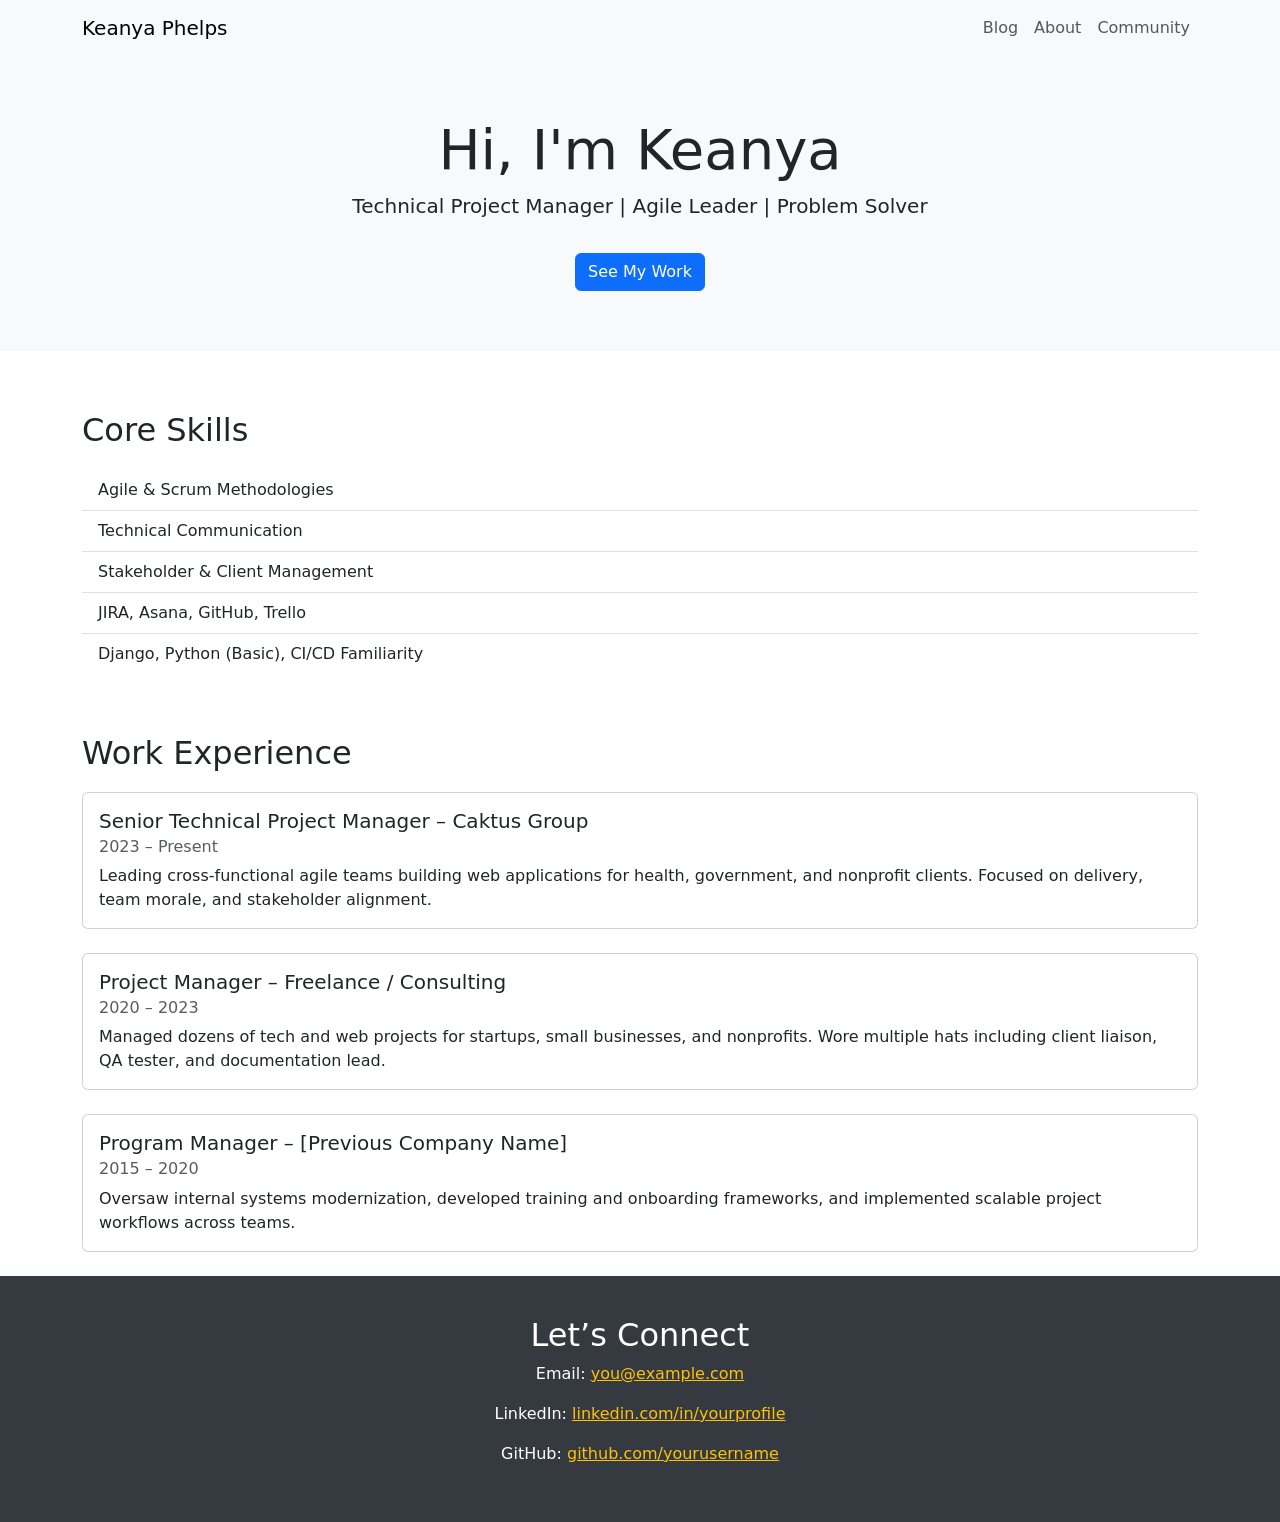
<file: index.html>
<!DOCTYPE html>
<html lang="en">
<head>
  <meta charset="UTF-8">
  <meta name="viewport" content="width=device-width, initial-scale=1">
  <title>Keanya Phelps | Technical Project Manager</title>
  <link href="https://cdn.jsdelivr.net/npm/bootstrap@5.3.2/dist/css/bootstrap.min.css" rel="stylesheet">
  <style>
    .hero {
      background-color: #f8f9fa;
      padding: 60px 0;
      text-align: center;
    }
    .section-title {
      margin-top: 60px;
      margin-bottom: 20px;
    }
    .contact {
      background-color: #343a40;
      color: white;
      padding: 40px 0;
    }
    .contact a {
      color: #ffc107;
    }
  </style>
</head>
<body>

  <!-- Navigation -->
  <nav class="navbar navbar-expand-lg navbar-light bg-light">
    <div class="container">
      <a class="navbar-brand" href="index.html">Keanya Phelps</a>
      <button class="navbar-toggler" type="button" data-bs-toggle="collapse" data-bs-target="#navbarNav">
        <span class="navbar-toggler-icon"></span>
      </button>
      <div class="collapse navbar-collapse" id="navbarNav">
        <ul class="navbar-nav ms-auto">
          <li class="nav-item"><a class="nav-link" href="blogs.html">Blog</a></li>
          <li class="nav-item"><a class="nav-link" href="about.html">About</a></li>
          <li class="nav-item"><a class="nav-link" href="talks.html">Community</a></li>
        </ul>
      </div>
    </div>
  </nav>

  <!-- Hero Section -->
  <section class="hero">
    <div class="container">
      <h1 class="display-4">Hi, I'm Keanya</h1>
      <p class="lead">Technical Project Manager | Agile Leader | Problem Solver</p>
      <a href="#projects" class="btn btn-primary mt-3">See My Work</a>
    </div>
  </section>

  <!-- Skills Section -->
  <section class="container">
    <h2 class="section-title">Core Skills</h2>
    <ul class="list-group list-group-flush">
      <li class="list-group-item">Agile & Scrum Methodologies</li>
      <li class="list-group-item">Technical Communication</li>
      <li class="list-group-item">Stakeholder & Client Management</li>
      <li class="list-group-item">JIRA, Asana, GitHub, Trello</li>
      <li class="list-group-item">Django, Python (Basic), CI/CD Familiarity</li>
    </ul>
  </section>

<!-- Work Experience Section -->
<section id="experience" class="container">
  <h2 class="section-title">Work Experience</h2>

  <div class="row">
    <div class="col-md-12">
      <div class="card mb-4">
        <div class="card-body">
          <h5 class="card-title">Senior Technical Project Manager – Caktus Group</h5>
          <h6 class="card-subtitle mb-2 text-muted">2023 – Present</h6>
          <p class="card-text">
            Leading cross-functional agile teams building web applications for health, government, and nonprofit clients. Focused on delivery, team morale, and stakeholder alignment.
          </p>
        </div>
      </div>

      <div class="card mb-4">
        <div class="card-body">
          <h5 class="card-title">Project Manager – Freelance / Consulting</h5>
          <h6 class="card-subtitle mb-2 text-muted">2020 – 2023</h6>
          <p class="card-text">
            Managed dozens of tech and web projects for startups, small businesses, and nonprofits. Wore multiple hats including client liaison, QA tester, and documentation lead.
          </p>
        </div>
      </div>

      <div class="card mb-4">
        <div class="card-body">
          <h5 class="card-title">Program Manager – [Previous Company Name]</h5>
          <h6 class="card-subtitle mb-2 text-muted">2015 – 2020</h6>
          <p class="card-text">
            Oversaw internal systems modernization, developed training and onboarding frameworks, and implemented scalable project workflows across teams.
          </p>
        </div>
      </div>
    </div>
  </div>
</section>

      


  <!-- Contact -->
  <section class="contact text-center">
    <div class="container">
      <h2>Let’s Connect</h2>
      <p>Email: <a href="mailto:you@example.com">you@example.com</a></p>
      <p>LinkedIn: <a href="https://linkedin.com/in/yourprofile" target="_blank">linkedin.com/in/yourprofile</a></p>
      <p>GitHub: <a href="https://github.com/yourusername" target="_blank">github.com/yourusername</a></p>
    </div>
  </section>

  <script src="https://cdn.jsdelivr.net/npm/bootstrap@5.3.2/dist/js/bootstrap.bundle.min.js"></script>
</body>
</html>
</file>
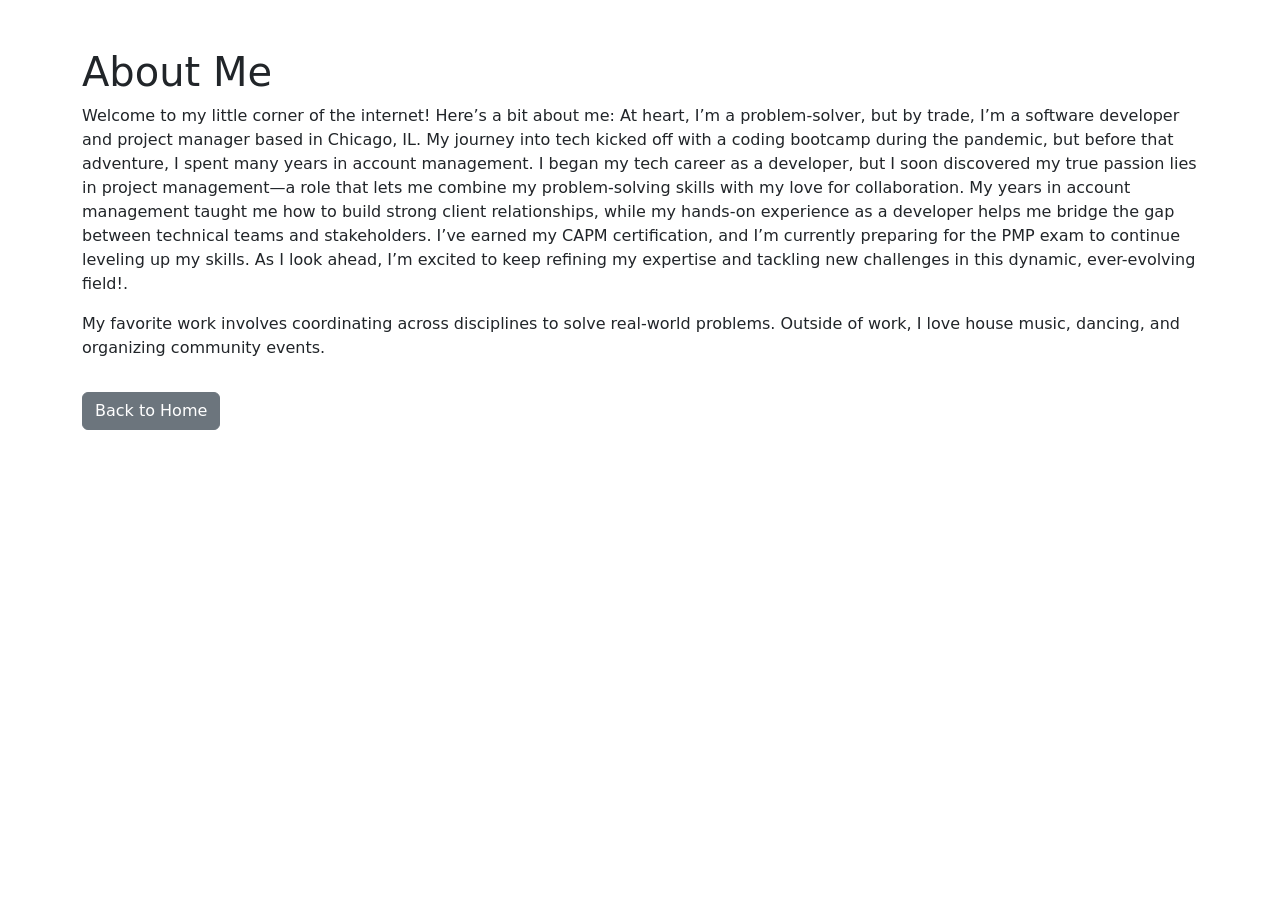
<file: about.html>
<!DOCTYPE html>
<html lang="en">
<head>
  <meta charset="UTF-8" />
  <meta name="viewport" content="width=device-width, initial-scale=1" />
  <title>About Me | Keanya Phelps</title>
  <link href="https://cdn.jsdelivr.net/npm/bootstrap@5.3.2/dist/css/bootstrap.min.css" rel="stylesheet" />
</head>
<body>
  <div class="container py-5">
    <h1>About Me</h1>
    <p>Welcome to my little corner of the internet! Here’s a bit about me: At heart, I’m a problem-solver, but by trade, I’m a software developer and project manager based in Chicago, IL. My journey into tech kicked off with a coding bootcamp during the pandemic, but before that adventure, I spent many years in account management. I began my tech career as a developer, but I soon discovered my true passion lies in project management—a role that lets me combine my problem-solving skills with my love for collaboration. My years in account management taught me how to build strong client relationships, while my hands-on experience as a developer helps me bridge the gap between technical teams and stakeholders. I’ve earned my CAPM certification, and I’m currently preparing for the PMP exam to continue leveling up my skills. As I look ahead, I’m excited to keep refining my expertise and tackling new challenges in this dynamic, ever-evolving field!.</p>
    <p>My favorite work involves coordinating across disciplines to solve real-world problems. Outside of work, I love house music, dancing, and organizing community events.</p>
    <a href="index.html" class="btn btn-secondary mt-3">Back to Home</a>
  </div>
</body>
</html>
</file>
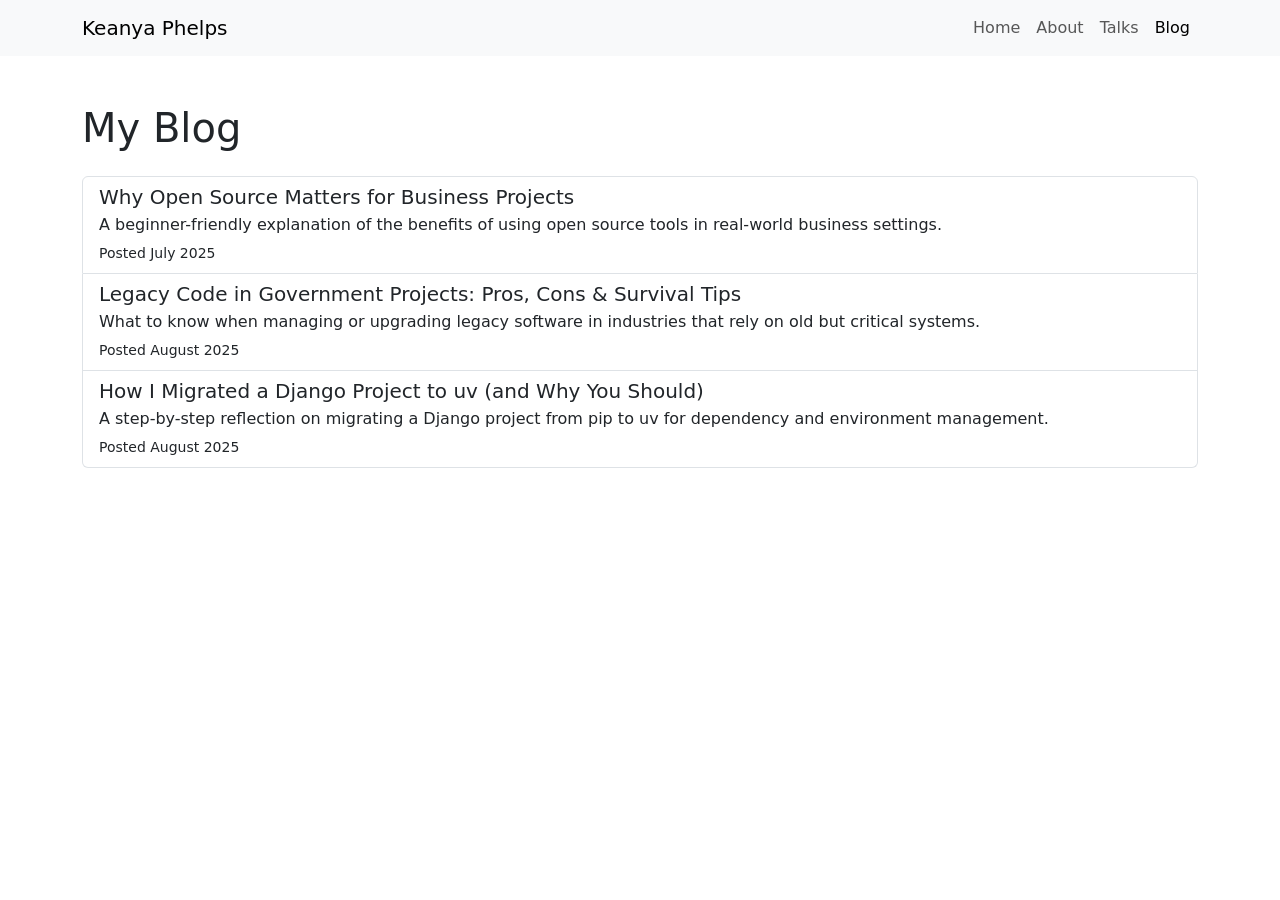
<file: blogs.html>
<!DOCTYPE html>
<html lang="en">
<head>
  <meta charset="UTF-8" />
  <meta name="viewport" content="width=device-width, initial-scale=1" />
  <title>Blog | Keanya Phelps</title>
  <link href="https://cdn.jsdelivr.net/npm/bootstrap@5.3.2/dist/css/bootstrap.min.css" rel="stylesheet" />
</head>
<body>

  <!-- Navigation -->
  <nav class="navbar navbar-expand-lg navbar-light bg-light">
    <div class="container">
      <a class="navbar-brand" href="index.html">Keanya Phelps</a>
      <button class="navbar-toggler" type="button" data-bs-toggle="collapse" data-bs-target="#navbarNav">
        <span class="navbar-toggler-icon"></span>
      </button>
      <div class="collapse navbar-collapse" id="navbarNav">
        <ul class="navbar-nav ms-auto">
          <li class="nav-item"><a class="nav-link" href="index.html">Home</a></li>
          <li class="nav-item"><a class="nav-link" href="about.html">About</a></li>
          <li class="nav-item"><a class="nav-link" href="talks.html">Talks</a></li>
          <li class="nav-item"><a class="nav-link active" href="blogs.html">Blog</a></li>
        </ul>
      </div>
    </div>
  </nav>

  <!-- Blog Section -->
  <div class="container py-5">
    <h1 class="mb-4">My Blog</h1>
    
    <div class="list-group">
      <a href="https://yourblogplatform.com/blog/why-open-source-matters" target="_blank" class="list-group-item list-group-item-action">
        <h5 class="mb-1">Why Open Source Matters for Business Projects</h5>
        <p class="mb-1">A beginner-friendly explanation of the benefits of using open source tools in real-world business settings.</p>
        <small>Posted July 2025</small>
      </a>

      <a href="https://yourblogplatform.com/blog/legacy-code-in-government" target="_blank" class="list-group-item list-group-item-action">
        <h5 class="mb-1">Legacy Code in Government Projects: Pros, Cons & Survival Tips</h5>
        <p class="mb-1">What to know when managing or upgrading legacy software in industries that rely on old but critical systems.</p>
        <small>Posted August 2025</small>
      </a>

      <a href="https://yourblogplatform.com/blog/uv-migration-django" target="_blank" class="list-group-item list-group-item-action">
        <h5 class="mb-1">How I Migrated a Django Project to uv (and Why You Should)</h5>
        <p class="mb-1">A step-by-step reflection on migrating a Django project from pip to uv for dependency and environment management.</p>
        <small>Posted August 2025</small>
      </a>
    </div>
  </div>

</body>
</html>
</file>
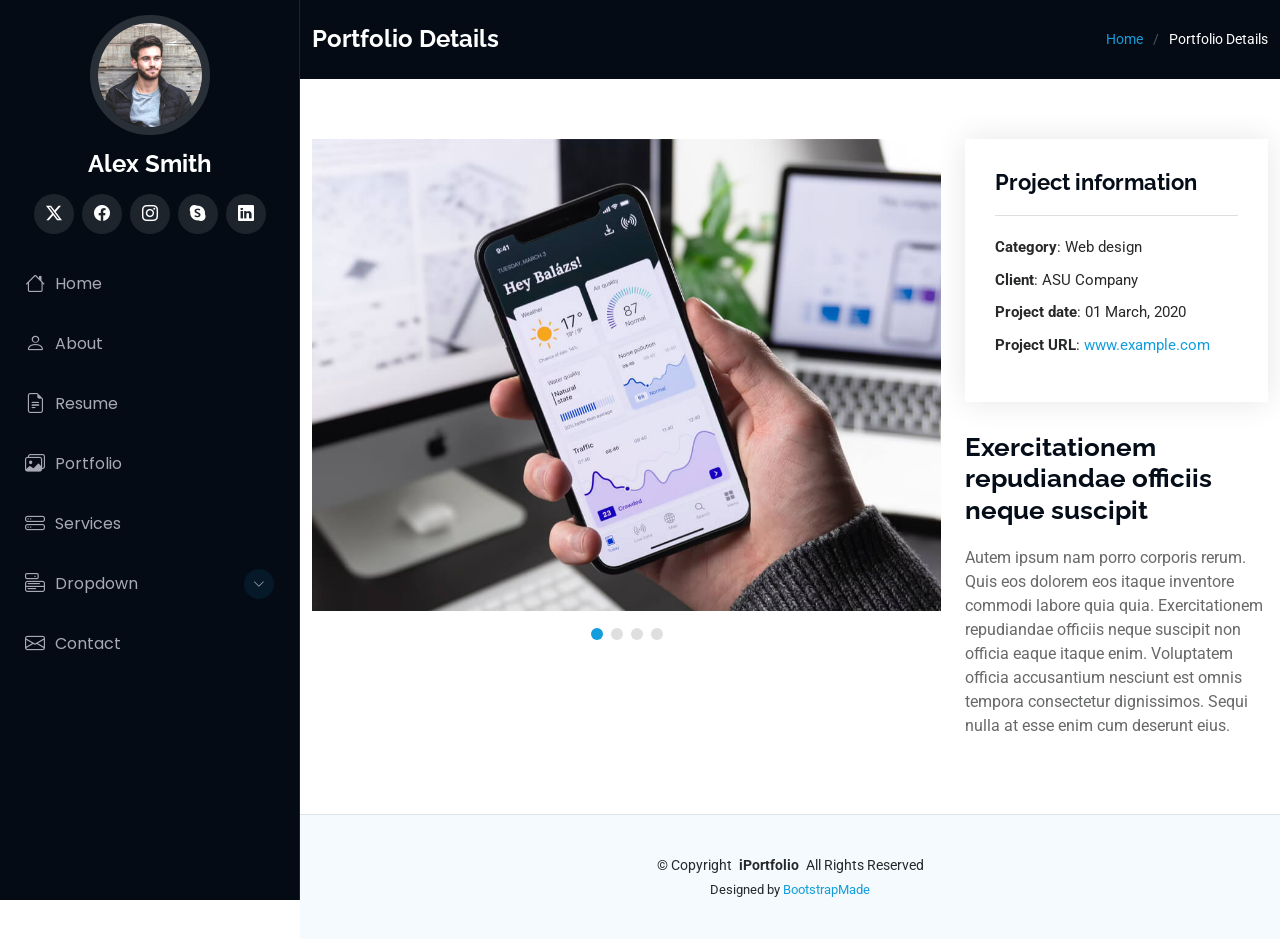
<file: portfolio-details.html>
<!DOCTYPE html>
<html lang="en">
  <head>
    <meta charset="utf-8" />
    <meta content="width=device-width, initial-scale=1.0" name="viewport" />
    <title>Portfolio Details - iPortfolio Bootstrap Template</title>
    <meta content="" name="description" />
    <meta content="" name="keywords" />

    <!-- Favicons -->
    <link href="assets/img/favicon.png" rel="icon" />
    <link href="assets/img/apple-touch-icon.png" rel="apple-touch-icon" />

    <!-- Fonts -->
    <link href="https://fonts.googleapis.com" rel="preconnect" />
    <link href="https://fonts.gstatic.com" rel="preconnect" crossorigin />
    <link
      href="https://fonts.googleapis.com/css2?family=Roboto:ital,wght@0,100;0,300;0,400;0,500;0,700;0,900;1,100;1,300;1,400;1,500;1,700;1,900&family=Poppins:ital,wght@0,100;0,200;0,300;0,400;0,500;0,600;0,700;0,800;0,900;1,100;1,200;1,300;1,400;1,500;1,600;1,700;1,800;1,900&family=Raleway:ital,wght@0,100;0,200;0,300;0,400;0,500;0,600;0,700;0,800;0,900;1,100;1,200;1,300;1,400;1,500;1,600;1,700;1,800;1,900&display=swap"
      rel="stylesheet"
    />

    <!-- Vendor CSS Files -->
    <link
      href="assets/vendor/bootstrap/css/bootstrap.min.css"
      rel="stylesheet"
    />
    <link
      href="assets/vendor/bootstrap-icons/bootstrap-icons.css"
      rel="stylesheet"
    />
    <link href="assets/vendor/aos/aos.css" rel="stylesheet" />
    <link
      href="assets/vendor/glightbox/css/glightbox.min.css"
      rel="stylesheet"
    />
    <link href="assets/vendor/swiper/swiper-bundle.min.css" rel="stylesheet" />

    <!-- Main CSS File -->
    <link href="assets/css/main.css" rel="stylesheet" />

    <!-- =======================================================
  * Template Name: iPortfolio
  * Template URL: https://bootstrapmade.com/iportfolio-bootstrap-portfolio-websites-template/
  * Updated: Jun 29 2024 with Bootstrap v5.3.3
  * Author: BootstrapMade.com
  * License: https://bootstrapmade.com/license/
  ======================================================== -->
  </head>

  <body class="portfolio-details-page">
    <header id="header" class="header dark-background d-flex flex-column">
      <i class="header-toggle d-xl-none bi bi-list"></i>

      <div class="profile-img">
        <img
          src="assets/img/my-profile-img.jpg"
          alt=""
          class="img-fluid rounded-circle"
        />
      </div>

      <a
        href="index.html"
        class="logo d-flex align-items-center justify-content-center"
      >
        <!-- Uncomment the line below if you also wish to use an image logo -->
        <!-- <img src="assets/img/logo.png" alt=""> -->
        <h1 class="sitename">Alex Smith</h1>
      </a>

      <div class="social-links text-center">
        <a href="#" class="twitter"><i class="bi bi-twitter-x"></i></a>
        <a href="#" class="facebook"><i class="bi bi-facebook"></i></a>
        <a href="#" class="instagram"><i class="bi bi-instagram"></i></a>
        <a href="#" class="google-plus"><i class="bi bi-skype"></i></a>
        <a href="#" class="linkedin"><i class="bi bi-linkedin"></i></a>
      </div>

      <nav id="navmenu" class="navmenu">
        <ul>
          <li>
            <a href="#hero"><i class="bi bi-house navicon"></i>Home</a>
          </li>
          <li>
            <a href="#about"><i class="bi bi-person navicon"></i> About</a>
          </li>
          <li>
            <a href="#resume"
              ><i class="bi bi-file-earmark-text navicon"></i> Resume</a
            >
          </li>
          <li>
            <a href="#portfolio"
              ><i class="bi bi-images navicon"></i> Portfolio</a
            >
          </li>
          <li>
            <a href="#services"
              ><i class="bi bi-hdd-stack navicon"></i> Services</a
            >
          </li>
          <li class="dropdown">
            <a href="#"
              ><i class="bi bi-menu-button navicon"></i> <span>Dropdown</span>
              <i class="bi bi-chevron-down toggle-dropdown"></i
            ></a>
            <ul>
              <li><a href="#">Dropdown 1</a></li>
              <li class="dropdown">
                <a href="#"
                  ><span>Deep Dropdown</span>
                  <i class="bi bi-chevron-down toggle-dropdown"></i
                ></a>
                <ul>
                  <li><a href="#">Deep Dropdown 1</a></li>
                  <li><a href="#">Deep Dropdown 2</a></li>
                  <li><a href="#">Deep Dropdown 3</a></li>
                  <li><a href="#">Deep Dropdown 4</a></li>
                  <li><a href="#">Deep Dropdown 5</a></li>
                </ul>
              </li>
              <li><a href="#">Dropdown 2</a></li>
              <li><a href="#">Dropdown 3</a></li>
              <li><a href="#">Dropdown 4</a></li>
            </ul>
          </li>
          <li>
            <a href="#contact"
              ><i class="bi bi-envelope navicon"></i> Contact</a
            >
          </li>
        </ul>
      </nav>
    </header>

    <main class="main">
      <!-- Page Title -->
      <div class="page-title dark-background">
        <div
          class="container d-lg-flex justify-content-between align-items-center"
        >
          <h1 class="mb-2 mb-lg-0">Portfolio Details</h1>
          <nav class="breadcrumbs">
            <ol>
              <li><a href="index.html">Home</a></li>
              <li class="current">Portfolio Details</li>
            </ol>
          </nav>
        </div>
      </div>
      <!-- End Page Title -->

      <!-- Portfolio Details Section -->
      <section id="portfolio-details" class="portfolio-details section">
        <div class="container" data-aos="fade-up" data-aos-delay="100">
          <div class="row gy-4">
            <div class="col-lg-8">
              <div class="portfolio-details-slider swiper init-swiper">
                <script type="application/json" class="swiper-config">
                  {
                    "loop": true,
                    "speed": 600,
                    "autoplay": {
                      "delay": 5000
                    },
                    "slidesPerView": "auto",
                    "pagination": {
                      "el": ".swiper-pagination",
                      "type": "bullets",
                      "clickable": true
                    }
                  }
                </script>

                <div class="swiper-wrapper align-items-center">
                  <div class="swiper-slide">
                    <img src="assets/img/portfolio/app-1.jpg" alt="" />
                  </div>

                  <div class="swiper-slide">
                    <img src="assets/img/portfolio/product-1.jpg" alt="" />
                  </div>

                  <div class="swiper-slide">
                    <img src="assets/img/portfolio/branding-1.jpg" alt="" />
                  </div>

                  <div class="swiper-slide">
                    <img src="assets/img/portfolio/books-1.jpg" alt="" />
                  </div>
                </div>
                <div class="swiper-pagination"></div>
              </div>
            </div>

            <div class="col-lg-4">
              <div
                class="portfolio-info"
                data-aos="fade-up"
                data-aos-delay="200"
              >
                <h3>Project information</h3>
                <ul>
                  <li><strong>Category</strong>: Web design</li>
                  <li><strong>Client</strong>: ASU Company</li>
                  <li><strong>Project date</strong>: 01 March, 2020</li>
                  <li>
                    <strong>Project URL</strong>:
                    <a href="#">www.example.com</a>
                  </li>
                </ul>
              </div>
              <div
                class="portfolio-description"
                data-aos="fade-up"
                data-aos-delay="300"
              >
                <h2>Exercitationem repudiandae officiis neque suscipit</h2>
                <p>
                  Autem ipsum nam porro corporis rerum. Quis eos dolorem eos
                  itaque inventore commodi labore quia quia. Exercitationem
                  repudiandae officiis neque suscipit non officia eaque itaque
                  enim. Voluptatem officia accusantium nesciunt est omnis
                  tempora consectetur dignissimos. Sequi nulla at esse enim cum
                  deserunt eius.
                </p>
              </div>
            </div>
          </div>
        </div>
      </section>
      <!-- /Portfolio Details Section -->
    </main>

    <footer id="footer" class="footer position-relative light-background">
      <div class="container">
        <div class="copyright text-center">
          <p>
            © <span>Copyright</span>
            <strong class="px-1 sitename">iPortfolio</strong>
            <span>All Rights Reserved</span>
          </p>
        </div>
        <div class="credits">
          <!-- All the links in the footer should remain intact. -->
          <!-- You can delete the links only if you've purchased the pro version. -->
          <!-- Licensing information: https://bootstrapmade.com/license/ -->
          <!-- Purchase the pro version with working PHP/AJAX contact form: [buy-url] -->
          Designed by <a href="https://bootstrapmade.com/">BootstrapMade</a>
        </div>
      </div>
    </footer>

    <!-- Scroll Top -->
    <a
      href="#"
      id="scroll-top"
      class="scroll-top d-flex align-items-center justify-content-center"
      ><i class="bi bi-arrow-up-short"></i
    ></a>

    <!-- Preloader -->
    <div id="preloader"></div>

    <!-- Vendor JS Files -->
    <script src="assets/vendor/bootstrap/js/bootstrap.bundle.min.js"></script>
    <script src="assets/vendor/php-email-form/validate.js"></script>
    <script src="assets/vendor/aos/aos.js"></script>
    <script src="assets/vendor/typed.js/typed.umd.js"></script>
    <script src="assets/vendor/purecounter/purecounter_vanilla.js"></script>
    <script src="assets/vendor/waypoints/noframework.waypoints.js"></script>
    <script src="assets/vendor/glightbox/js/glightbox.min.js"></script>
    <script src="assets/vendor/imagesloaded/imagesloaded.pkgd.min.js"></script>
    <script src="assets/vendor/isotope-layout/isotope.pkgd.min.js"></script>
    <script src="assets/vendor/swiper/swiper-bundle.min.js"></script>

    <!-- Main JS File -->
    <script src="assets/js/main.js"></script>
  </body>
</html>
</file>
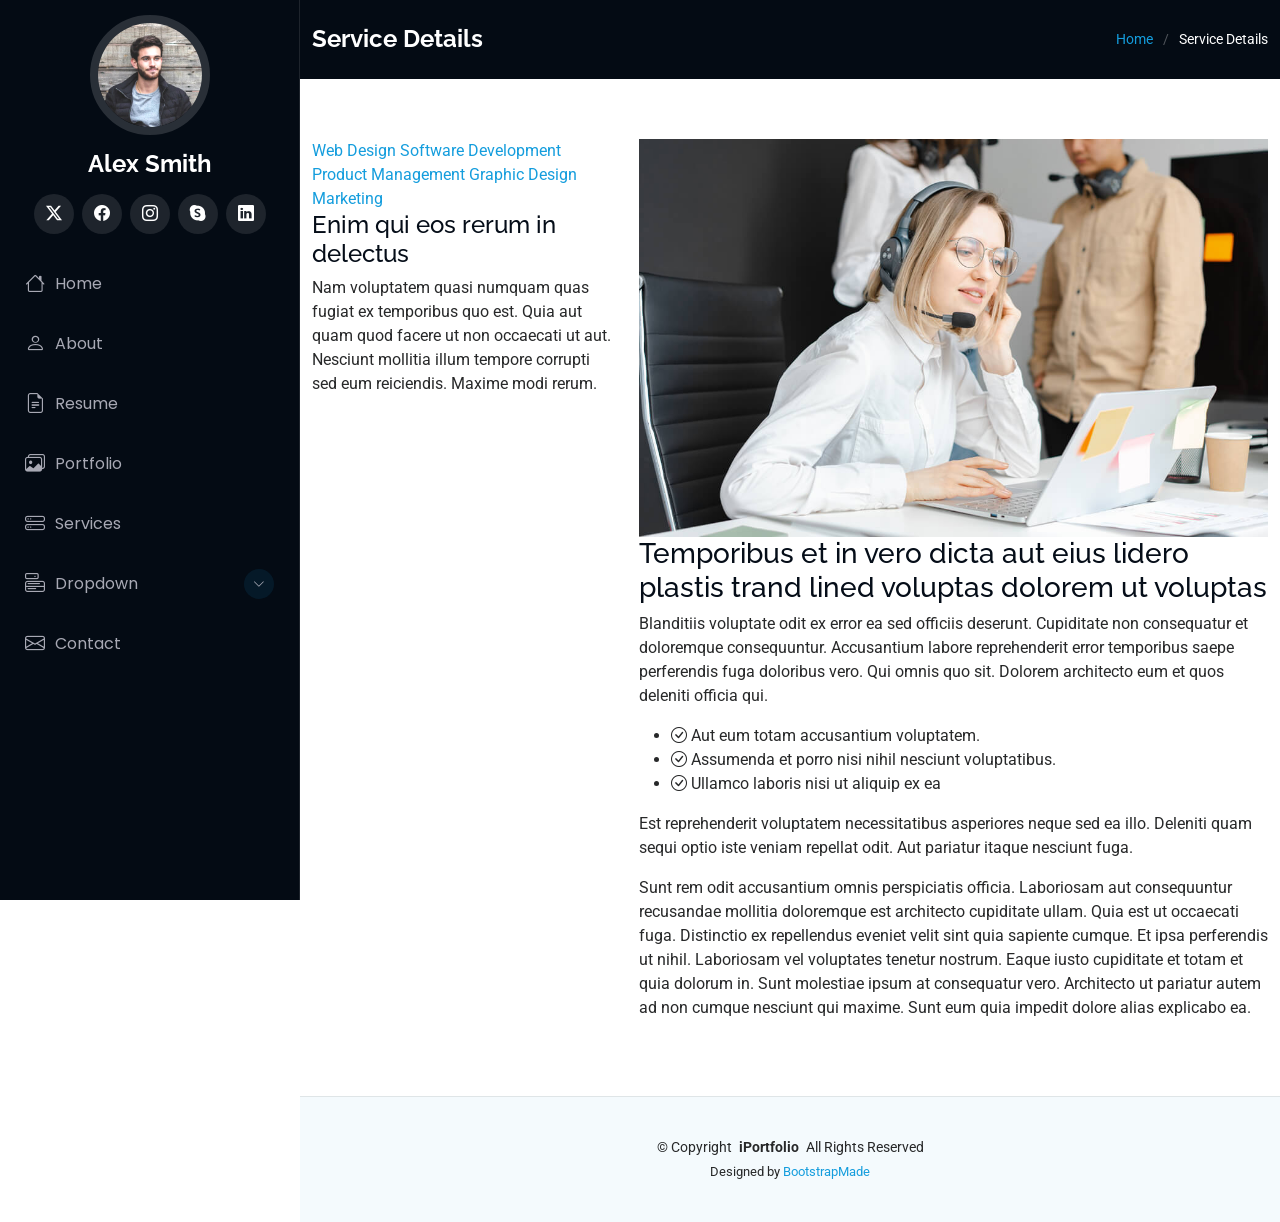
<file: service-details.html>
<!DOCTYPE html>
<html lang="en">

<head>
  <meta charset="utf-8">
  <meta content="width=device-width, initial-scale=1.0" name="viewport">
  <title>Service Details - iPortfolio Bootstrap Template</title>
  <meta content="" name="description">
  <meta content="" name="keywords">

  <!-- Favicons -->
  <link href="assets/img/favicon.png" rel="icon">
  <link href="assets/img/apple-touch-icon.png" rel="apple-touch-icon">

  <!-- Fonts -->
  <link href="https://fonts.googleapis.com" rel="preconnect">
  <link href="https://fonts.gstatic.com" rel="preconnect" crossorigin>
  <link href="https://fonts.googleapis.com/css2?family=Roboto:ital,wght@0,100;0,300;0,400;0,500;0,700;0,900;1,100;1,300;1,400;1,500;1,700;1,900&family=Poppins:ital,wght@0,100;0,200;0,300;0,400;0,500;0,600;0,700;0,800;0,900;1,100;1,200;1,300;1,400;1,500;1,600;1,700;1,800;1,900&family=Raleway:ital,wght@0,100;0,200;0,300;0,400;0,500;0,600;0,700;0,800;0,900;1,100;1,200;1,300;1,400;1,500;1,600;1,700;1,800;1,900&display=swap" rel="stylesheet">

  <!-- Vendor CSS Files -->
  <link href="assets/vendor/bootstrap/css/bootstrap.min.css" rel="stylesheet">
  <link href="assets/vendor/bootstrap-icons/bootstrap-icons.css" rel="stylesheet">
  <link href="assets/vendor/aos/aos.css" rel="stylesheet">
  <link href="assets/vendor/glightbox/css/glightbox.min.css" rel="stylesheet">
  <link href="assets/vendor/swiper/swiper-bundle.min.css" rel="stylesheet">

  <!-- Main CSS File -->
  <link href="assets/css/main.css" rel="stylesheet">

  <!-- =======================================================
  * Template Name: iPortfolio
  * Template URL: https://bootstrapmade.com/iportfolio-bootstrap-portfolio-websites-template/
  * Updated: Jun 29 2024 with Bootstrap v5.3.3
  * Author: BootstrapMade.com
  * License: https://bootstrapmade.com/license/
  ======================================================== -->
</head>

<body class="service-details-page">

  <header id="header" class="header dark-background d-flex flex-column">
    <i class="header-toggle d-xl-none bi bi-list"></i>

    <div class="profile-img">
      <img src="assets/img/my-profile-img.jpg" alt="" class="img-fluid rounded-circle">
    </div>

    <a href="index.html" class="logo d-flex align-items-center justify-content-center">
      <!-- Uncomment the line below if you also wish to use an image logo -->
      <!-- <img src="assets/img/logo.png" alt=""> -->
      <h1 class="sitename">Alex Smith</h1>
    </a>

    <div class="social-links text-center">
      <a href="#" class="twitter"><i class="bi bi-twitter-x"></i></a>
      <a href="#" class="facebook"><i class="bi bi-facebook"></i></a>
      <a href="#" class="instagram"><i class="bi bi-instagram"></i></a>
      <a href="#" class="google-plus"><i class="bi bi-skype"></i></a>
      <a href="#" class="linkedin"><i class="bi bi-linkedin"></i></a>
    </div>

    <nav id="navmenu" class="navmenu">
      <ul>
        <li><a href="#hero"><i class="bi bi-house navicon"></i>Home</a></li>
        <li><a href="#about"><i class="bi bi-person navicon"></i> About</a></li>
        <li><a href="#resume"><i class="bi bi-file-earmark-text navicon"></i> Resume</a></li>
        <li><a href="#portfolio"><i class="bi bi-images navicon"></i> Portfolio</a></li>
        <li><a href="#services"><i class="bi bi-hdd-stack navicon"></i> Services</a></li>
        <li class="dropdown"><a href="#"><i class="bi bi-menu-button navicon"></i> <span>Dropdown</span> <i class="bi bi-chevron-down toggle-dropdown"></i></a>
          <ul>
            <li><a href="#">Dropdown 1</a></li>
            <li class="dropdown"><a href="#"><span>Deep Dropdown</span> <i class="bi bi-chevron-down toggle-dropdown"></i></a>
              <ul>
                <li><a href="#">Deep Dropdown 1</a></li>
                <li><a href="#">Deep Dropdown 2</a></li>
                <li><a href="#">Deep Dropdown 3</a></li>
                <li><a href="#">Deep Dropdown 4</a></li>
                <li><a href="#">Deep Dropdown 5</a></li>
              </ul>
            </li>
            <li><a href="#">Dropdown 2</a></li>
            <li><a href="#">Dropdown 3</a></li>
            <li><a href="#">Dropdown 4</a></li>
          </ul>
        </li>
        <li><a href="#contact"><i class="bi bi-envelope navicon"></i> Contact</a></li>
      </ul>
    </nav>

  </header>

  <main class="main">

    <!-- Page Title -->
    <div class="page-title dark-background">
      <div class="container d-lg-flex justify-content-between align-items-center">
        <h1 class="mb-2 mb-lg-0">Service Details</h1>
        <nav class="breadcrumbs">
          <ol>
            <li><a href="index.html">Home</a></li>
            <li class="current">Service Details</li>
          </ol>
        </nav>
      </div>
    </div><!-- End Page Title -->

    <!-- Service Details Section -->
    <section id="service-details" class="service-details section">

      <div class="container">

        <div class="row gy-4">

          <div class="col-lg-4" data-aos="fade-up" data-aos-delay="100">
            <div class="services-list">
              <a href="#" class="active">Web Design</a>
              <a href="#">Software Development</a>
              <a href="#">Product Management</a>
              <a href="#">Graphic Design</a>
              <a href="#">Marketing</a>
            </div>

            <h4>Enim qui eos rerum in delectus</h4>
            <p>Nam voluptatem quasi numquam quas fugiat ex temporibus quo est. Quia aut quam quod facere ut non occaecati ut aut. Nesciunt mollitia illum tempore corrupti sed eum reiciendis. Maxime modi rerum.</p>
          </div>

          <div class="col-lg-8" data-aos="fade-up" data-aos-delay="200">
            <img src="assets/img/services.jpg" alt="" class="img-fluid services-img">
            <h3>Temporibus et in vero dicta aut eius lidero plastis trand lined voluptas dolorem ut voluptas</h3>
            <p>
              Blanditiis voluptate odit ex error ea sed officiis deserunt. Cupiditate non consequatur et doloremque consequuntur. Accusantium labore reprehenderit error temporibus saepe perferendis fuga doloribus vero. Qui omnis quo sit. Dolorem architecto eum et quos deleniti officia qui.
            </p>
            <ul>
              <li><i class="bi bi-check-circle"></i> <span>Aut eum totam accusantium voluptatem.</span></li>
              <li><i class="bi bi-check-circle"></i> <span>Assumenda et porro nisi nihil nesciunt voluptatibus.</span></li>
              <li><i class="bi bi-check-circle"></i> <span>Ullamco laboris nisi ut aliquip ex ea</span></li>
            </ul>
            <p>
              Est reprehenderit voluptatem necessitatibus asperiores neque sed ea illo. Deleniti quam sequi optio iste veniam repellat odit. Aut pariatur itaque nesciunt fuga.
            </p>
            <p>
              Sunt rem odit accusantium omnis perspiciatis officia. Laboriosam aut consequuntur recusandae mollitia doloremque est architecto cupiditate ullam. Quia est ut occaecati fuga. Distinctio ex repellendus eveniet velit sint quia sapiente cumque. Et ipsa perferendis ut nihil. Laboriosam vel voluptates tenetur nostrum. Eaque iusto cupiditate et totam et quia dolorum in. Sunt molestiae ipsum at consequatur vero. Architecto ut pariatur autem ad non cumque nesciunt qui maxime. Sunt eum quia impedit dolore alias explicabo ea.
            </p>
          </div>

        </div>

      </div>

    </section><!-- /Service Details Section -->

  </main>

  <footer id="footer" class="footer position-relative light-background">

    <div class="container">
      <div class="copyright text-center ">
        <p>© <span>Copyright</span> <strong class="px-1 sitename">iPortfolio</strong> <span>All Rights Reserved</span></p>
      </div>
      <div class="credits">
        <!-- All the links in the footer should remain intact. -->
        <!-- You can delete the links only if you've purchased the pro version. -->
        <!-- Licensing information: https://bootstrapmade.com/license/ -->
        <!-- Purchase the pro version with working PHP/AJAX contact form: [buy-url] -->
        Designed by <a href="https://bootstrapmade.com/">BootstrapMade</a>
      </div>
    </div>

  </footer>

  <!-- Scroll Top -->
  <a href="#" id="scroll-top" class="scroll-top d-flex align-items-center justify-content-center"><i class="bi bi-arrow-up-short"></i></a>

  <!-- Preloader -->
  <div id="preloader"></div>

  <!-- Vendor JS Files -->
  <script src="assets/vendor/bootstrap/js/bootstrap.bundle.min.js"></script>
  <script src="assets/vendor/php-email-form/validate.js"></script>
  <script src="assets/vendor/aos/aos.js"></script>
  <script src="assets/vendor/typed.js/typed.umd.js"></script>
  <script src="assets/vendor/purecounter/purecounter_vanilla.js"></script>
  <script src="assets/vendor/waypoints/noframework.waypoints.js"></script>
  <script src="assets/vendor/glightbox/js/glightbox.min.js"></script>
  <script src="assets/vendor/imagesloaded/imagesloaded.pkgd.min.js"></script>
  <script src="assets/vendor/isotope-layout/isotope.pkgd.min.js"></script>
  <script src="assets/vendor/swiper/swiper-bundle.min.js"></script>

  <!-- Main JS File -->
  <script src="assets/js/main.js"></script>

</body>

</html>
</file>
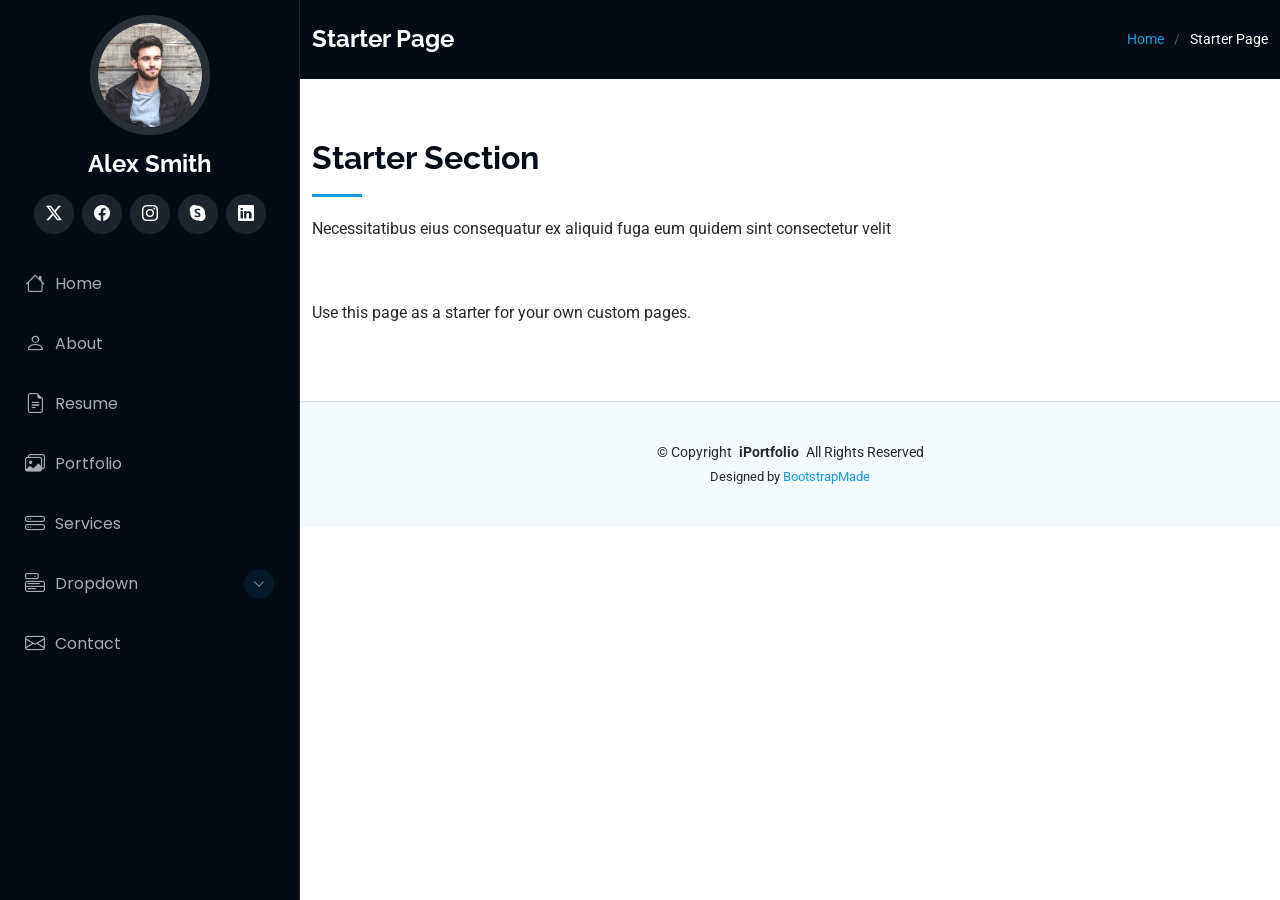
<file: starter-page.html>
<!DOCTYPE html>
<html lang="en">

<head>
  <meta charset="utf-8">
  <meta content="width=device-width, initial-scale=1.0" name="viewport">
  <title>Starter Page - iPortfolio Bootstrap Template</title>
  <meta content="" name="description">
  <meta content="" name="keywords">

  <!-- Favicons -->
  <link href="assets/img/favicon.png" rel="icon">
  <link href="assets/img/apple-touch-icon.png" rel="apple-touch-icon">

  <!-- Fonts -->
  <link href="https://fonts.googleapis.com" rel="preconnect">
  <link href="https://fonts.gstatic.com" rel="preconnect" crossorigin>
  <link href="https://fonts.googleapis.com/css2?family=Roboto:ital,wght@0,100;0,300;0,400;0,500;0,700;0,900;1,100;1,300;1,400;1,500;1,700;1,900&family=Poppins:ital,wght@0,100;0,200;0,300;0,400;0,500;0,600;0,700;0,800;0,900;1,100;1,200;1,300;1,400;1,500;1,600;1,700;1,800;1,900&family=Raleway:ital,wght@0,100;0,200;0,300;0,400;0,500;0,600;0,700;0,800;0,900;1,100;1,200;1,300;1,400;1,500;1,600;1,700;1,800;1,900&display=swap" rel="stylesheet">

  <!-- Vendor CSS Files -->
  <link href="assets/vendor/bootstrap/css/bootstrap.min.css" rel="stylesheet">
  <link href="assets/vendor/bootstrap-icons/bootstrap-icons.css" rel="stylesheet">
  <link href="assets/vendor/aos/aos.css" rel="stylesheet">
  <link href="assets/vendor/glightbox/css/glightbox.min.css" rel="stylesheet">
  <link href="assets/vendor/swiper/swiper-bundle.min.css" rel="stylesheet">

  <!-- Main CSS File -->
  <link href="assets/css/main.css" rel="stylesheet">

  <!-- =======================================================
  * Template Name: iPortfolio
  * Template URL: https://bootstrapmade.com/iportfolio-bootstrap-portfolio-websites-template/
  * Updated: Jun 29 2024 with Bootstrap v5.3.3
  * Author: BootstrapMade.com
  * License: https://bootstrapmade.com/license/
  ======================================================== -->
</head>

<body class="starter-page-page">

  <header id="header" class="header dark-background d-flex flex-column">
    <i class="header-toggle d-xl-none bi bi-list"></i>

    <div class="profile-img">
      <img src="assets/img/my-profile-img.jpg" alt="" class="img-fluid rounded-circle">
    </div>

    <a href="index.html" class="logo d-flex align-items-center justify-content-center">
      <!-- Uncomment the line below if you also wish to use an image logo -->
      <!-- <img src="assets/img/logo.png" alt=""> -->
      <h1 class="sitename">Alex Smith</h1>
    </a>

    <div class="social-links text-center">
      <a href="#" class="twitter"><i class="bi bi-twitter-x"></i></a>
      <a href="#" class="facebook"><i class="bi bi-facebook"></i></a>
      <a href="#" class="instagram"><i class="bi bi-instagram"></i></a>
      <a href="#" class="google-plus"><i class="bi bi-skype"></i></a>
      <a href="#" class="linkedin"><i class="bi bi-linkedin"></i></a>
    </div>

    <nav id="navmenu" class="navmenu">
      <ul>
        <li><a href="#hero"><i class="bi bi-house navicon"></i>Home</a></li>
        <li><a href="#about"><i class="bi bi-person navicon"></i> About</a></li>
        <li><a href="#resume"><i class="bi bi-file-earmark-text navicon"></i> Resume</a></li>
        <li><a href="#portfolio"><i class="bi bi-images navicon"></i> Portfolio</a></li>
        <li><a href="#services"><i class="bi bi-hdd-stack navicon"></i> Services</a></li>
        <li class="dropdown"><a href="#"><i class="bi bi-menu-button navicon"></i> <span>Dropdown</span> <i class="bi bi-chevron-down toggle-dropdown"></i></a>
          <ul>
            <li><a href="#">Dropdown 1</a></li>
            <li class="dropdown"><a href="#"><span>Deep Dropdown</span> <i class="bi bi-chevron-down toggle-dropdown"></i></a>
              <ul>
                <li><a href="#">Deep Dropdown 1</a></li>
                <li><a href="#">Deep Dropdown 2</a></li>
                <li><a href="#">Deep Dropdown 3</a></li>
                <li><a href="#">Deep Dropdown 4</a></li>
                <li><a href="#">Deep Dropdown 5</a></li>
              </ul>
            </li>
            <li><a href="#">Dropdown 2</a></li>
            <li><a href="#">Dropdown 3</a></li>
            <li><a href="#">Dropdown 4</a></li>
          </ul>
        </li>
        <li><a href="#contact"><i class="bi bi-envelope navicon"></i> Contact</a></li>
      </ul>
    </nav>

  </header>

  <main class="main">

    <!-- Page Title -->
    <div class="page-title dark-background">
      <div class="container d-lg-flex justify-content-between align-items-center">
        <h1 class="mb-2 mb-lg-0">Starter Page</h1>
        <nav class="breadcrumbs">
          <ol>
            <li><a href="index.html">Home</a></li>
            <li class="current">Starter Page</li>
          </ol>
        </nav>
      </div>
    </div><!-- End Page Title -->

    <!-- Starter Section Section -->
    <section id="starter-section" class="starter-section section">

      <!-- Section Title -->
      <div class="container section-title" data-aos="fade-up">
        <h2>Starter Section</h2>
        <p>Necessitatibus eius consequatur ex aliquid fuga eum quidem sint consectetur velit</p>
      </div><!-- End Section Title -->

      <div class="container" data-aos="fade-up">
        <p>Use this page as a starter for your own custom pages.</p>
      </div>

    </section><!-- /Starter Section Section -->

  </main>

  <footer id="footer" class="footer position-relative light-background">

    <div class="container">
      <div class="copyright text-center ">
        <p>© <span>Copyright</span> <strong class="px-1 sitename">iPortfolio</strong> <span>All Rights Reserved</span></p>
      </div>
      <div class="credits">
        <!-- All the links in the footer should remain intact. -->
        <!-- You can delete the links only if you've purchased the pro version. -->
        <!-- Licensing information: https://bootstrapmade.com/license/ -->
        <!-- Purchase the pro version with working PHP/AJAX contact form: [buy-url] -->
        Designed by <a href="https://bootstrapmade.com/">BootstrapMade</a>
      </div>
    </div>

  </footer>

  <!-- Scroll Top -->
  <a href="#" id="scroll-top" class="scroll-top d-flex align-items-center justify-content-center"><i class="bi bi-arrow-up-short"></i></a>

  <!-- Preloader -->
  <div id="preloader"></div>

  <!-- Vendor JS Files -->
  <script src="assets/vendor/bootstrap/js/bootstrap.bundle.min.js"></script>
  <script src="assets/vendor/php-email-form/validate.js"></script>
  <script src="assets/vendor/aos/aos.js"></script>
  <script src="assets/vendor/typed.js/typed.umd.js"></script>
  <script src="assets/vendor/purecounter/purecounter_vanilla.js"></script>
  <script src="assets/vendor/waypoints/noframework.waypoints.js"></script>
  <script src="assets/vendor/glightbox/js/glightbox.min.js"></script>
  <script src="assets/vendor/imagesloaded/imagesloaded.pkgd.min.js"></script>
  <script src="assets/vendor/isotope-layout/isotope.pkgd.min.js"></script>
  <script src="assets/vendor/swiper/swiper-bundle.min.js"></script>

  <!-- Main JS File -->
  <script src="assets/js/main.js"></script>

</body>

</html>
</file>
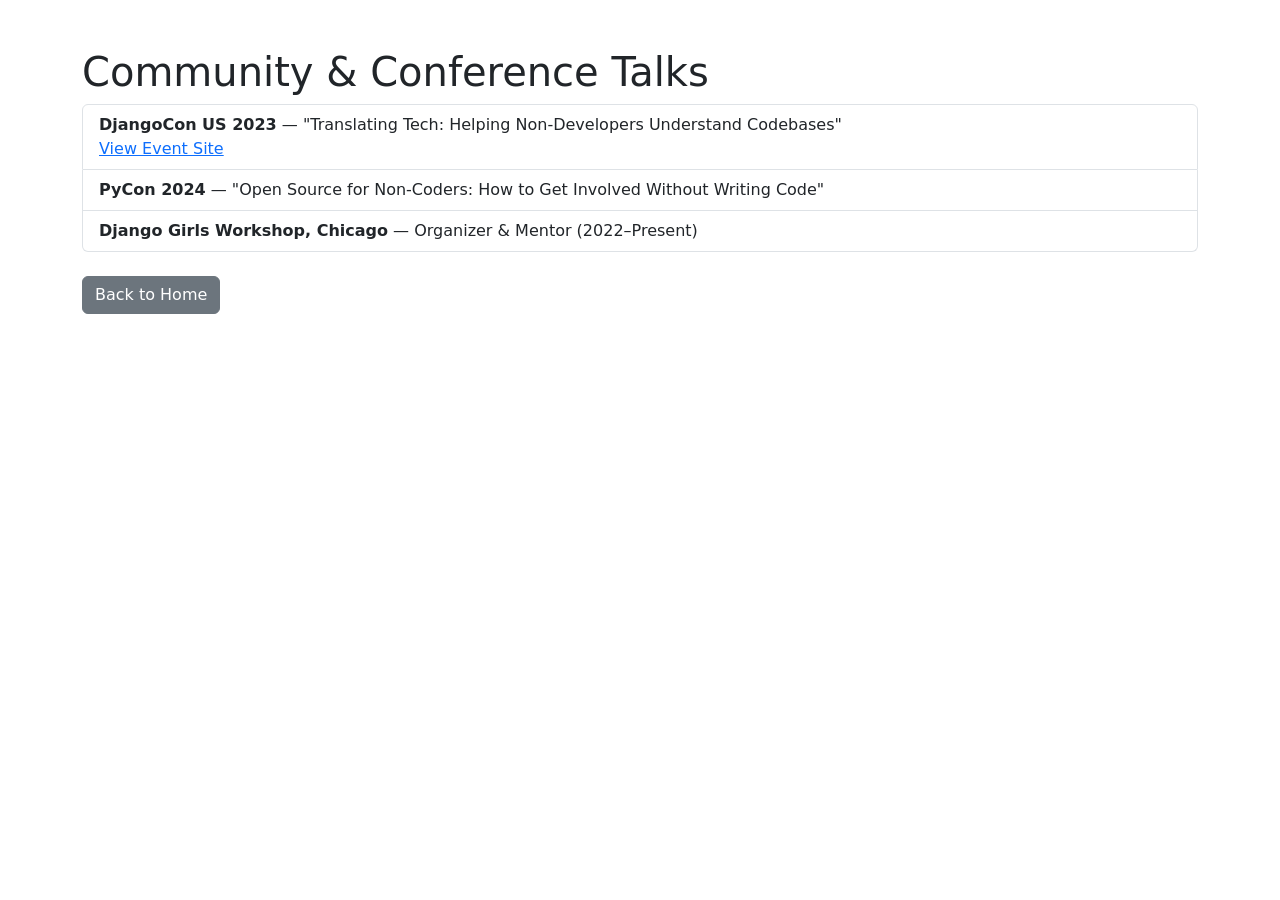
<file: talks.html>
<!DOCTYPE html>
<html lang="en">
<head>
  <meta charset="UTF-8" />
  <meta name="viewport" content="width=device-width, initial-scale=1" />
  <title>Talks | Keanya Phelps</title>
  <link href="https://cdn.jsdelivr.net/npm/bootstrap@5.3.2/dist/css/bootstrap.min.css" rel="stylesheet" />
</head>
<body>
  <div class="container py-5">
    <h1>Community & Conference Talks</h1>

    <ul class="list-group">
      <li class="list-group-item">
        <strong>DjangoCon US 2023</strong> — "Translating Tech: Helping Non-Developers Understand Codebases"
        <br>
        <a href="https://2023.djangocon.us" target="_blank">View Event Site</a>
      </li>
      <li class="list-group-item">
        <strong>PyCon 2024</strong> — "Open Source for Non-Coders: How to Get Involved Without Writing Code"
      </li>
      <li class="list-group-item">
        <strong>Django Girls Workshop, Chicago</strong> — Organizer & Mentor (2022–Present)
      </li>
    </ul>

    <a href="index.html" class="btn btn-secondary mt-4">Back to Home</a>
  </div>
</body>
</html>
</file>
<file: assets/css/main.css>
/**
* Template Name: iPortfolio
* Template URL: https://bootstrapmade.com/iportfolio-bootstrap-portfolio-websites-template/
* Updated: Jun 29 2024 with Bootstrap v5.3.3
* Author: BootstrapMade.com
* License: https://bootstrapmade.com/license/
*/

/*--------------------------------------------------------------
# Font & Color Variables
# Help: https://bootstrapmade.com/color-system/
--------------------------------------------------------------*/
/* Fonts */
:root {
  --default-font: "Roboto",  system-ui, -apple-system, "Segoe UI", Roboto, "Helvetica Neue", Arial, "Noto Sans", "Liberation Sans", sans-serif, "Apple Color Emoji", "Segoe UI Emoji", "Segoe UI Symbol", "Noto Color Emoji";
  --heading-font: "Raleway",  sans-serif;
  --nav-font: "Poppins",  sans-serif;
}

/* Global Colors - The following color variables are used throughout the website. Updating them here will change the color scheme of the entire website */
:root { 
  --background-color: #ffffff; /* Background color for the entire website, including individual sections */
  --default-color: #272829; /* Default color used for the majority of the text content across the entire website */
  --heading-color: #050d18; /* Color for headings, subheadings and title throughout the website */
  --accent-color: #149ddd; /* Accent color that represents your brand on the website. It's used for buttons, links, and other elements that need to stand out */
  --surface-color: #ffffff; /* The surface color is used as a background of boxed elements within sections, such as cards, icon boxes, or other elements that require a visual separation from the global background. */
  --contrast-color: #ffffff; /* Contrast color for text, ensuring readability against backgrounds of accent, heading, or default colors. */
}

/* Nav Menu Colors - The following color variables are used specifically for the navigation menu. They are separate from the global colors to allow for more customization options */
:root {
  --nav-color: #a8a9b4;  /* The default color of the main navmenu links */
  --nav-hover-color: #ffffff; /* Applied to main navmenu links when they are hovered over or active */
  --nav-mobile-background-color: #040b14; /* Used as the background color for mobile navigation menu */
  --nav-dropdown-background-color: #040b14; /* Used as the background color for dropdown items that appear when hovering over primary navigation items */
  --nav-dropdown-color: #a8a9b4; /* Used for navigation links of the dropdown items in the navigation menu. */
  --nav-dropdown-hover-color: #ffffff; /* Similar to --nav-hover-color, this color is applied to dropdown navigation links when they are hovered over. */
}

/* Color Presets - These classes override global colors when applied to any section or element, providing reuse of the sam color scheme. */

.light-background {
  --background-color: #f4fafd;
  --surface-color: #ffffff;
}

.dark-background {
  --background-color: #040b14;
  --default-color: #ffffff;
  --heading-color: #ffffff;
  --surface-color: #151f2b;
  --contrast-color: #ffffff;
}

/* Smooth scroll */
:root {
  scroll-behavior: smooth;
}

/*--------------------------------------------------------------
# General Styling & Shared Classes
--------------------------------------------------------------*/
body {
  color: var(--default-color);
  background-color: var(--background-color);
  font-family: var(--default-font);
}

a {
  color: var(--accent-color);
  text-decoration: none;
  transition: 0.3s;
}

a:hover {
  color: color-mix(in srgb, var(--accent-color), transparent 25%);
  text-decoration: none;
}

h1,
h2,
h3,
h4,
h5,
h6 {
  color: var(--heading-color);
  font-family: var(--heading-font);
}

/* PHP Email Form Messages
------------------------------*/
.php-email-form .error-message {
  display: none;
  background: #df1529;
  color: #ffffff;
  text-align: left;
  padding: 15px;
  margin-bottom: 24px;
  font-weight: 600;
}

.php-email-form .sent-message {
  display: none;
  color: #ffffff;
  background: #059652;
  text-align: center;
  padding: 15px;
  margin-bottom: 24px;
  font-weight: 600;
}

.php-email-form .loading {
  display: none;
  background: var(--surface-color);
  text-align: center;
  padding: 15px;
  margin-bottom: 24px;
}

.php-email-form .loading:before {
  content: "";
  display: inline-block;
  border-radius: 50%;
  width: 24px;
  height: 24px;
  margin: 0 10px -6px 0;
  border: 3px solid var(--accent-color);
  border-top-color: var(--surface-color);
  animation: php-email-form-loading 1s linear infinite;
}

@keyframes php-email-form-loading {
  0% {
    transform: rotate(0deg);
  }

  100% {
    transform: rotate(360deg);
  }
}

/*--------------------------------------------------------------
# Global Header
--------------------------------------------------------------*/
.header {
  color: var(--default-color);
  background-color: var(--background-color);
  position: fixed;
  top: 0;
  left: 0;
  bottom: 0;
  padding: 0 15px;
  width: 300px;
  transition: all ease-in-out 0.3s;
  overflow-y: auto;
  z-index: 997;
  border-right: 1px solid color-mix(in srgb, var(--default-color), transparent 90%);
}

.header .profile-img img {
  margin: 15px auto;
  display: block;
  width: 120px;
  border: 8px solid color-mix(in srgb, var(--default-color), transparent 85%);
}

.header .logo {
  line-height: 1;
  margin-bottom: 15px;
}

.header .logo img {
  max-height: 32px;
  margin-right: 8px;
}

.header .logo h1 {
  font-size: 24px;
  margin: 0;
  font-weight: 700;
  color: var(--heading-color);
}

.header .social-links {
  margin: 0 0 20px 0;
}

.header .social-links a {
  font-size: 16px;
  display: inline-flex;
  align-items: center;
  justify-content: center;
  background: color-mix(in srgb, var(--default-color), transparent 90%);
  color: var(--default-color);
  margin: 0 2px;
  border-radius: 50%;
  text-align: center;
  width: 40px;
  height: 40px;
  transition: 0.3s;
}

.header .social-links a:hover {
  color: var(--contrast-color);
  background: var(--accent-color);
}

@media (min-width: 1200px) {

  .header~main,
  .header~#footer {
    margin-left: 300px;
  }
}

@media (max-width: 1199px) {
  .header {
    left: -100%;
  }
}

.header.header-show {
  left: 0;
}

.header .header-toggle {
  color: var(--contrast-color);
  background-color: var(--accent-color);
  font-size: 22px;
  display: flex;
  align-items: center;
  justify-content: center;
  width: 40px;
  height: 40px;
  border-radius: 50%;
  cursor: pointer;
  position: fixed;
  top: 15px;
  right: 15px;
  z-index: 9999;
  transition: background-color 0.3s;
}

.header .header-toggle:hover {
  color: var(--contrast-color);
  background-color: color-mix(in srgb, var(--accent-color) 90%, white 15%);
}

/*--------------------------------------------------------------
# Navigation Menu
--------------------------------------------------------------*/
.mobile-nav-toggle {
  display: none;
}

.navmenu {
  padding: 0;
  z-index: 9997;
}

.navmenu ul {
  list-style: none;
  padding: 0 0 20px 0;
  margin: 0;
}

.navmenu a,
.navmenu a:focus {
  color: var(--nav-color);
  padding: 15px 10px;
  font-family: var(--nav-font);
  font-size: 16px;
  font-weight: 400;
  display: flex;
  align-items: center;
  white-space: nowrap;
  transition: 0.3s;
  width: 100%;
}

.navmenu a .navicon,
.navmenu a:focus .navicon {
  font-size: 20px;
  margin-right: 10px;
}

.navmenu a .toggle-dropdown,
.navmenu a:focus .toggle-dropdown {
  font-size: 12px;
  line-height: 0;
  margin-left: auto;
  width: 30px;
  height: 30px;
  display: flex;
  align-items: center;
  justify-content: center;
  border-radius: 50%;
  transition: 0.3s;
  flex-shrink: 0;
  background-color: color-mix(in srgb, var(--accent-color), transparent 90%);
}

.navmenu a .toggle-dropdown:hover,
.navmenu a:focus .toggle-dropdown:hover {
  background-color: var(--accent-color);
  color: var(--contrast-color);
}

.navmenu a:hover,
.navmenu .active,
.navmenu .active:focus {
  color: var(--nav-hover-color);
}

.navmenu a:hover .navicon,
.navmenu .active .navicon,
.navmenu .active:focus .navicon {
  color: var(--accent-color);
}

.navmenu .active .toggle-dropdown,
.navmenu .active:focus .toggle-dropdown {
  background-color: var(--accent-color);
  color: var(--contrast-color);
  transform: rotate(180deg);
}

.navmenu .dropdown {
  display: block;
}

.navmenu .dropdown a,
.navmenu .dropdown a:focus {
  color: --nav-dropdown-color;
}

.navmenu .dropdown a:hover,
.navmenu .dropdown .active,
.navmenu .dropdown .active:focus {
  color: var(--nav-dropdown-hover-color);
}

.navmenu .dropdown ul {
  position: static;
  display: none;
  z-index: 99;
  padding: 5px 10px;
  margin: 5px 10px;
  background-color: var(--nav-dropdown-background-color);
  border: 1px solid color-mix(in srgb, var(--default-color), transparent 90%);
  box-shadow: none;
  transition: all 0.5s ease-in-out;
}

.navmenu .dropdown ul ul {
  background-color: rgba(33, 37, 41, 0.1);
}

.navmenu .dropdown>.dropdown-active {
  display: block;
  background-color: rgba(33, 37, 41, 0.03);
}

/*--------------------------------------------------------------
# Global Footer
--------------------------------------------------------------*/
.footer {
  color: var(--default-color);
  background-color: var(--background-color);
  font-size: 14px;
  padding: 40px 0;
  position: relative;
  border-top: 1px solid color-mix(in srgb, var(--default-color), transparent 90%);
}

.footer .copyright p {
  margin-bottom: 0;
}

.footer .credits {
  margin-top: 4px;
  font-size: 13px;
  text-align: center;
}

/*--------------------------------------------------------------
# Preloader
--------------------------------------------------------------*/
#preloader {
  position: fixed;
  inset: 0;
  z-index: 999999;
  overflow: hidden;
  background: var(--background-color);
  transition: all 0.6s ease-out;
}

#preloader:before {
  content: "";
  position: fixed;
  top: calc(50% - 30px);
  left: calc(50% - 30px);
  border: 6px solid #ffffff;
  border-color: var(--accent-color) transparent var(--accent-color) transparent;
  border-radius: 50%;
  width: 60px;
  height: 60px;
  animation: animate-preloader 1.5s linear infinite;
}

@keyframes animate-preloader {
  0% {
    transform: rotate(0deg);
  }

  100% {
    transform: rotate(360deg);
  }
}

/*--------------------------------------------------------------
# Scroll Top Button
--------------------------------------------------------------*/
.scroll-top {
  position: fixed;
  visibility: hidden;
  opacity: 0;
  right: 15px;
  bottom: -15px;
  z-index: 99999;
  background-color: var(--accent-color);
  width: 44px;
  height: 44px;
  border-radius: 50px;
  transition: all 0.4s;
}

.scroll-top i {
  font-size: 24px;
  color: var(--contrast-color);
  line-height: 0;
}

.scroll-top:hover {
  background-color: color-mix(in srgb, var(--accent-color), transparent 20%);
  color: var(--contrast-color);
}

.scroll-top.active {
  visibility: visible;
  opacity: 1;
  bottom: 15px;
}

/*--------------------------------------------------------------
# Disable aos animation delay on mobile devices
--------------------------------------------------------------*/
@media screen and (max-width: 768px) {
  [data-aos-delay] {
    transition-delay: 0 !important;
  }
}

/*--------------------------------------------------------------
# Global Page Titles & Breadcrumbs
--------------------------------------------------------------*/
.page-title {
  color: var(--default-color);
  background-color: var(--background-color);
  padding: 25px 0;
  position: relative;
}

.page-title h1 {
  font-size: 24px;
  font-weight: 700;
}

.page-title .breadcrumbs ol {
  display: flex;
  flex-wrap: wrap;
  list-style: none;
  padding: 0;
  margin: 0;
  font-size: 14px;
  font-weight: 400;
}

.page-title .breadcrumbs ol li+li {
  padding-left: 10px;
}

.page-title .breadcrumbs ol li+li::before {
  content: "/";
  display: inline-block;
  padding-right: 10px;
  color: color-mix(in srgb, var(--default-color), transparent 70%);
}

/*--------------------------------------------------------------
# Global Sections
--------------------------------------------------------------*/
section,
.section {
  color: var(--default-color);
  background-color: var(--background-color);
  padding: 60px 0;
  overflow: clip;
}

/*--------------------------------------------------------------
# Global Section Titles
--------------------------------------------------------------*/
.section-title {
  padding-bottom: 60px;
  position: relative;
}

.section-title h2 {
  font-size: 32px;
  font-weight: 700;
  margin-bottom: 20px;
  padding-bottom: 20px;
  position: relative;
}

.section-title h2:after {
  content: "";
  position: absolute;
  display: block;
  width: 50px;
  height: 3px;
  background: var(--accent-color);
  left: 0;
  bottom: 0;
}

.section-title p {
  margin-bottom: 0;
}

/*--------------------------------------------------------------
# Hero Section
--------------------------------------------------------------*/
.hero {
  width: 100%;
  min-height: 100vh;
  position: relative;
  padding: 80px 0;
  display: flex;
  align-items: center;
  justify-content: center;
}

.hero img {
  position: absolute;
  inset: 0;
  display: block;
  width: 100%;
  height: 100%;
  object-fit: cover;
  z-index: 1;
}

.hero:before {
  content: "";
  background: color-mix(in srgb, var(--background-color), transparent 70%);
  position: absolute;
  inset: 0;
  z-index: 2;
}

.hero .container {
  position: relative;
  z-index: 3;
}

.hero h2 {
  margin: 0;
  font-size: 64px;
  font-weight: 700;
}

.hero p {
  margin: 5px 0 0 0;
  font-size: 26px;
}

.hero p span {
  letter-spacing: 1px;
  border-bottom: 2px solid var(--accent-color);
}

.hero .social-links {
  margin-top: 25px;
}

.hero .social-links a {
  font-size: 24px;
  display: inline-block;
  color: color-mix(in srgb, var(--default-color), transparent 50%);
  line-height: 1;
  margin-right: 20px;
  transition: 0.3s;
}

.hero .social-links a:hover {
  color: var(--accent-color);
}

@media (max-width: 768px) {
  .hero h2 {
    font-size: 32px;
  }

  .hero p {
    font-size: 20px;
  }
}

/*--------------------------------------------------------------
# About Section
--------------------------------------------------------------*/
.about .content h2 {
  font-weight: 700;
  font-size: 24px;
}

.about .content ul {
  list-style: none;
  padding: 0;
}

.about .content ul li {
  margin-bottom: 20px;
  display: flex;
  align-items: center;
}

.about .content ul strong {
  margin-right: 10px;
}

.about .content ul i {
  font-size: 16px;
  margin-right: 5px;
  color: var(--accent-color);
  line-height: 0;
}

/*--------------------------------------------------------------
# Stats Section
--------------------------------------------------------------*/
.stats .stats-item {
  padding: 30px;
  width: 100%;
}

.stats .stats-item i {
  color: var(--accent-color);
  display: block;
  font-size: 44px;
  float: left;
  line-height: 0;
}

.stats .stats-item .purecounter {
  color: var(--heading-color);
  font-size: 48px;
  line-height: 40px;
  display: block;
  font-weight: 700;
  margin-left: 60px;
}

.stats .stats-item p {
  color: color-mix(in srgb, var(--default-color), transparent 40%);
  padding: 15px 0 0 0;
  margin: 0 0 0 60px;
  font-family: var(--heading-font);
  font-size: 14px;
}

/*--------------------------------------------------------------
# Skills Section
--------------------------------------------------------------*/
.skills .progress {
  height: 60px;
  display: block;
  background: none;
  border-radius: 0;
}

.skills .progress .skill {
  color: var(--heading-color);
  padding: 0;
  margin: 0 0 6px 0;
  text-transform: uppercase;
  display: block;
  font-weight: 600;
  font-family: var(--heading-font);
}

.skills .progress .skill .val {
  float: right;
  font-style: normal;
}

.skills .progress-bar-wrap {
  background: color-mix(in srgb, var(--default-color), transparent 90%);
  height: 10px;
}

.skills .progress-bar {
  width: 1px;
  height: 10px;
  transition: 0.9s;
  background-color: var(--accent-color);
}

/*--------------------------------------------------------------
# Resume Section
--------------------------------------------------------------*/
.resume .resume-title {
  color: var(--heading-color);
  font-size: 26px;
  font-weight: 700;
  margin-top: 20px;
  margin-bottom: 20px;
}

.resume .resume-item {
  padding: 0 0 20px 20px;
  margin-top: -2px;
  border-left: 2px solid var(--accent-color);
  position: relative;
}

.resume .resume-item h4 {
  line-height: 18px;
  font-size: 18px;
  font-weight: 600;
  text-transform: uppercase;
  color: color-mix(in srgb, var(--default-color), transparent 20%);
  margin-bottom: 10px;
}

.resume .resume-item h5 {
  font-size: 16px;
  padding: 5px 15px;
  display: inline-block;
  font-weight: 600;
  margin-bottom: 10px;
}

.resume .resume-item ul {
  padding-left: 20px;
}

.resume .resume-item ul li {
  padding-bottom: 10px;
}

.resume .resume-item:last-child {
  padding-bottom: 0;
}

.resume .resume-item::before {
  content: "";
  position: absolute;
  width: 16px;
  height: 16px;
  border-radius: 50px;
  left: -9px;
  top: 0;
  background: var(--background-color);
  border: 2px solid var(--accent-color);
}

/*--------------------------------------------------------------
# Portfolio Section
--------------------------------------------------------------*/
.portfolio .portfolio-filters {
  padding: 0;
  margin: 0 auto 20px auto;
  list-style: none;
  text-align: center;
}

.portfolio .portfolio-filters li {
  cursor: pointer;
  display: inline-block;
  padding: 0;
  font-size: 14px;
  font-weight: 400;
  margin: 0 10px;
  line-height: 1;
  text-transform: uppercase;
  margin-bottom: 10px;
  transition: all 0.3s ease-in-out;
}

.portfolio .portfolio-filters li:hover,
.portfolio .portfolio-filters li.filter-active {
  color: var(--accent-color);
}

.portfolio .portfolio-filters li:first-child {
  margin-left: 0;
}

.portfolio .portfolio-filters li:last-child {
  margin-right: 0;
}

@media (max-width: 575px) {
  .portfolio .portfolio-filters li {
    font-size: 14px;
    margin: 0 5px;
  }
}

.portfolio .portfolio-content {
  position: relative;
  overflow: hidden;
}

.portfolio .portfolio-content img {
  transition: 0.3s;
}

.portfolio .portfolio-content .portfolio-info {
  opacity: 0;
  position: absolute;
  inset: 0;
  z-index: 3;
  transition: all ease-in-out 0.3s;
  background: rgba(0, 0, 0, 0.6);
  padding: 15px;
}

.portfolio .portfolio-content .portfolio-info h4 {
  font-size: 14px;
  padding: 5px 10px;
  font-weight: 400;
  color: #ffffff;
  display: inline-block;
  background-color: var(--accent-color);
}

.portfolio .portfolio-content .portfolio-info p {
  position: absolute;
  bottom: 10px;
  text-align: center;
  display: inline-block;
  left: 0;
  right: 0;
  font-size: 16px;
  font-weight: 600;
  color: rgba(255, 255, 255, 0.8);
}

.portfolio .portfolio-content .portfolio-info .preview-link,
.portfolio .portfolio-content .portfolio-info .details-link {
  position: absolute;
  left: calc(50% - 40px);
  font-size: 26px;
  top: calc(50% - 14px);
  color: #fff;
  transition: 0.3s;
  line-height: 1.2;
}

.portfolio .portfolio-content .portfolio-info .preview-link:hover,
.portfolio .portfolio-content .portfolio-info .details-link:hover {
  color: var(--accent-color);
}

.portfolio .portfolio-content .portfolio-info .details-link {
  left: 50%;
  font-size: 34px;
  line-height: 0;
}

.portfolio .portfolio-content:hover .portfolio-info {
  opacity: 1;
}

.portfolio .portfolio-content:hover img {
  transform: scale(1.1);
}

/*--------------------------------------------------------------
# Services Section
--------------------------------------------------------------*/
.stream-of-consciousness .stream-item {
  position: relative;
}

.stream-of-consciousness .stream-item .icon {
  background: var(--accent-color);
  display: flex;
  align-items: center;
  justify-content: center;
  width: 54px;
  height: 54px;
  border-radius: 50%;
  transition: 0.5s;
  border: 1px solid var(--accent-color);
  margin-right: 20px;
}

.services .service-item .icon i {
  color: var(--contrast-color);
  font-size: 24px;
  line-height: 0;
}

.services .service-item:hover .icon {
  background: var(--surface-color);
}

.services .service-item:hover .icon i {
  color: var(--accent-color);
}

.services .service-item .title {
  font-weight: 700;
  margin-bottom: 15px;
  font-size: 18px;
}

.services .service-item .title a {
  color: var(--heading-color);
}

.services .service-item .title a:hover {
  color: var(--accent-color);
}

.services .service-item .description {
  line-height: 24px;
  font-size: 14px;
}

/*--------------------------------------------------------------
# Testimonials Section
--------------------------------------------------------------*/
.testimonials .testimonials-carousel,
.testimonials .testimonials-slider {
  overflow: hidden;
}

.testimonials .testimonial-item {
  box-sizing: content-box;
  text-align: center;
  min-height: 320px;
}

.testimonials .testimonial-item .testimonial-img {
  width: 90px;
  border-radius: 50%;
  margin: 0 auto;
}

.testimonials .testimonial-item h3 {
  font-size: 18px;
  font-weight: bold;
  margin: 10px 0 5px 0;
}

.testimonials .testimonial-item h4 {
  font-size: 14px;
  color: color-mix(in srgb, var(--default-color), transparent 20%);
  margin: 0;
}

.testimonials .testimonial-item .quote-icon-left,
.testimonials .testimonial-item .quote-icon-right {
  color: color-mix(in srgb, var(--accent-color), transparent 40%);
  font-size: 26px;
  line-height: 0;
}

.testimonials .testimonial-item .quote-icon-left {
  display: inline-block;
  left: -5px;
  position: relative;
}

.testimonials .testimonial-item .quote-icon-right {
  display: inline-block;
  right: -5px;
  position: relative;
  top: 10px;
  transform: scale(-1, -1);
}

.testimonials .testimonial-item p {
  font-style: italic;
  margin: 0 15px 15px 15px;
  padding: 20px;
  background-color: var(--surface-color);
  position: relative;
  margin-bottom: 35px;
  border-radius: 6px;
  box-shadow: 0px 2px 15px rgba(0, 0, 0, 0.1);
}

.testimonials .testimonial-item p::after {
  content: "";
  width: 0;
  height: 0;
  border-top: 20px solid var(--surface-color);
  border-right: 20px solid transparent;
  border-left: 20px solid transparent;
  position: absolute;
  bottom: -20px;
  left: calc(50% - 20px);
}

.testimonials .swiper-wrapper {
  height: auto;
}

.testimonials .swiper-pagination {
  margin-top: 40px;
  position: relative;
}

.testimonials .swiper-pagination .swiper-pagination-bullet {
  width: 12px;
  height: 12px;
  background-color: var(--background-color);
  opacity: 1;
  border: 1px solid var(--accent-color);
}

.testimonials .swiper-pagination .swiper-pagination-bullet-active {
  background-color: var(--accent-color);
}

/*--------------------------------------------------------------
# Contact Section
--------------------------------------------------------------*/
.contact .info-wrap {
  background-color: var(--surface-color);
  box-shadow: 0px 0px 20px rgba(0, 0, 0, 0.1);
  padding: 30px;
}

@media (max-width: 575px) {
  .contact .info-wrap {
    padding: 20px;
  }
}

.contact .info-item {
  margin-bottom: 40px;
}

.contact .info-item i {
  font-size: 20px;
  color: var(--accent-color);
  background: color-mix(in srgb, var(--accent-color), transparent 92%);
  width: 44px;
  height: 44px;
  display: flex;
  justify-content: center;
  align-items: center;
  border-radius: 50px;
  transition: all 0.3s ease-in-out;
  margin-right: 15px;
}

.contact .info-item h3 {
  padding: 0;
  font-size: 18px;
  font-weight: 700;
  margin-bottom: 5px;
}

.contact .info-item p {
  padding: 0;
  margin-bottom: 0;
  font-size: 14px;
}

.contact .info-item:hover i {
  background: var(--accent-color);
  color: var(--contrast-color);
}

.contact .php-email-form {
  background-color: var(--surface-color);
  height: 100%;
  padding: 30px;
  box-shadow: 0px 0px 20px rgba(0, 0, 0, 0.1);
}

@media (max-width: 575px) {
  .contact .php-email-form {
    padding: 20px;
  }
}

.contact .php-email-form input[type=text],
.contact .php-email-form input[type=email],
.contact .php-email-form textarea {
  font-size: 14px;
  padding: 10px 15px;
  box-shadow: none;
  border-radius: 0;
  color: var(--default-color);
  background-color: var(--surface-color);
  border-color: color-mix(in srgb, var(--default-color), transparent 80%);
}

.contact .php-email-form input[type=text]:focus,
.contact .php-email-form input[type=email]:focus,
.contact .php-email-form textarea:focus {
  border-color: var(--accent-color);
}

.contact .php-email-form input[type=text]::placeholder,
.contact .php-email-form input[type=email]::placeholder,
.contact .php-email-form textarea::placeholder {
  color: color-mix(in srgb, var(--default-color), transparent 70%);
}

.contact .php-email-form button[type=submit] {
  color: var(--contrast-color);
  background: var(--accent-color);
  border: 0;
  padding: 10px 30px;
  transition: 0.4s;
  border-radius: 50px;
}

.contact .php-email-form button[type=submit]:hover {
  background: color-mix(in srgb, var(--accent-color), transparent 25%);
}

/*--------------------------------------------------------------
# Portfolio Details Section
--------------------------------------------------------------*/
.portfolio-details .portfolio-details-slider img {
  width: 100%;
}

.portfolio-details .portfolio-details-slider .swiper-pagination {
  margin-top: 20px;
  position: relative;
}

.portfolio-details .portfolio-details-slider .swiper-pagination .swiper-pagination-bullet {
  width: 12px;
  height: 12px;
  background-color: color-mix(in srgb, var(--default-color), transparent 85%);
  opacity: 1;
}

.portfolio-details .portfolio-details-slider .swiper-pagination .swiper-pagination-bullet-active {
  background-color: var(--accent-color);
}

.portfolio-details .portfolio-info {
  padding: 30px;
  box-shadow: 0px 0 30px rgba(0, 0, 0, 0.1);
}

.portfolio-details .portfolio-info h3 {
  font-size: 22px;
  font-weight: 700;
  margin-bottom: 20px;
  padding-bottom: 20px;
  border-bottom: 1px solid color-mix(in srgb, var(--default-color), transparent 85%);
}

.portfolio-details .portfolio-info ul {
  list-style: none;
  padding: 0;
  font-size: 15px;
}

.portfolio-details .portfolio-info ul li+li {
  margin-top: 10px;
}

.portfolio-details .portfolio-description {
  padding-top: 30px;
}

.portfolio-details .portfolio-description h2 {
  font-size: 26px;
  font-weight: 700;
  margin-bottom: 20px;
}

.portfolio-details .portfolio-description p {
  padding: 0;
  color: color-mix(in srgb, var(--default-color), transparent 30%);
}

/*--------------------------------------------------------------
# Service Details Section
--------------------------------------------------------------*/
.stream-details .services-list {
  padding: 10px 30px;
  border: 1px solid color-mix(in srgb, var(--default-color), transparent 90%);
  margin-bottom: 20px;
}

.stream-details .services-list a {
  display: block;
  line-height: 1;
  padding: 8px 0 8px 15px;
  border-left: 3px solid color-mix(in srgb, var(--default-color), transparent 70%);
  margin: 20px 0;
  color: color-mix(in srgb, var(--default-color), transparent 20%);
  transition: 0.3s;
}

.stream-details .services-list a.active {
  color: var(--heading-color);
  font-weight: 700;
  border-color: var(--accent-color);
}

.stream-details .services-list a:hover {
  border-color: var(--accent-color);
}

.stream-details .services-img {
  margin-bottom: 20px;
}

.stream-details h3 {
  font-size: 26px;
  font-weight: 700;
}

.stream-details h4 {
  font-size: 20px;
  font-weight: 700;
}

.stream-details p {
  font-size: 15px;
}

.stream-details ul {
  list-style: none;
  padding: 0;
  font-size: 15px;
}

.stream-details ul li {
  padding: 5px 0;
  display: flex;
  align-items: center;
}

.stream-details ul i {
  font-size: 20px;
  margin-right: 8px;
  color: var(--accent-color);
}

/*--------------------------------------------------------------
# Starter Section Section
--------------------------------------------------------------*/
.starter-section {
  /* Add your styles here */
}
</file>
